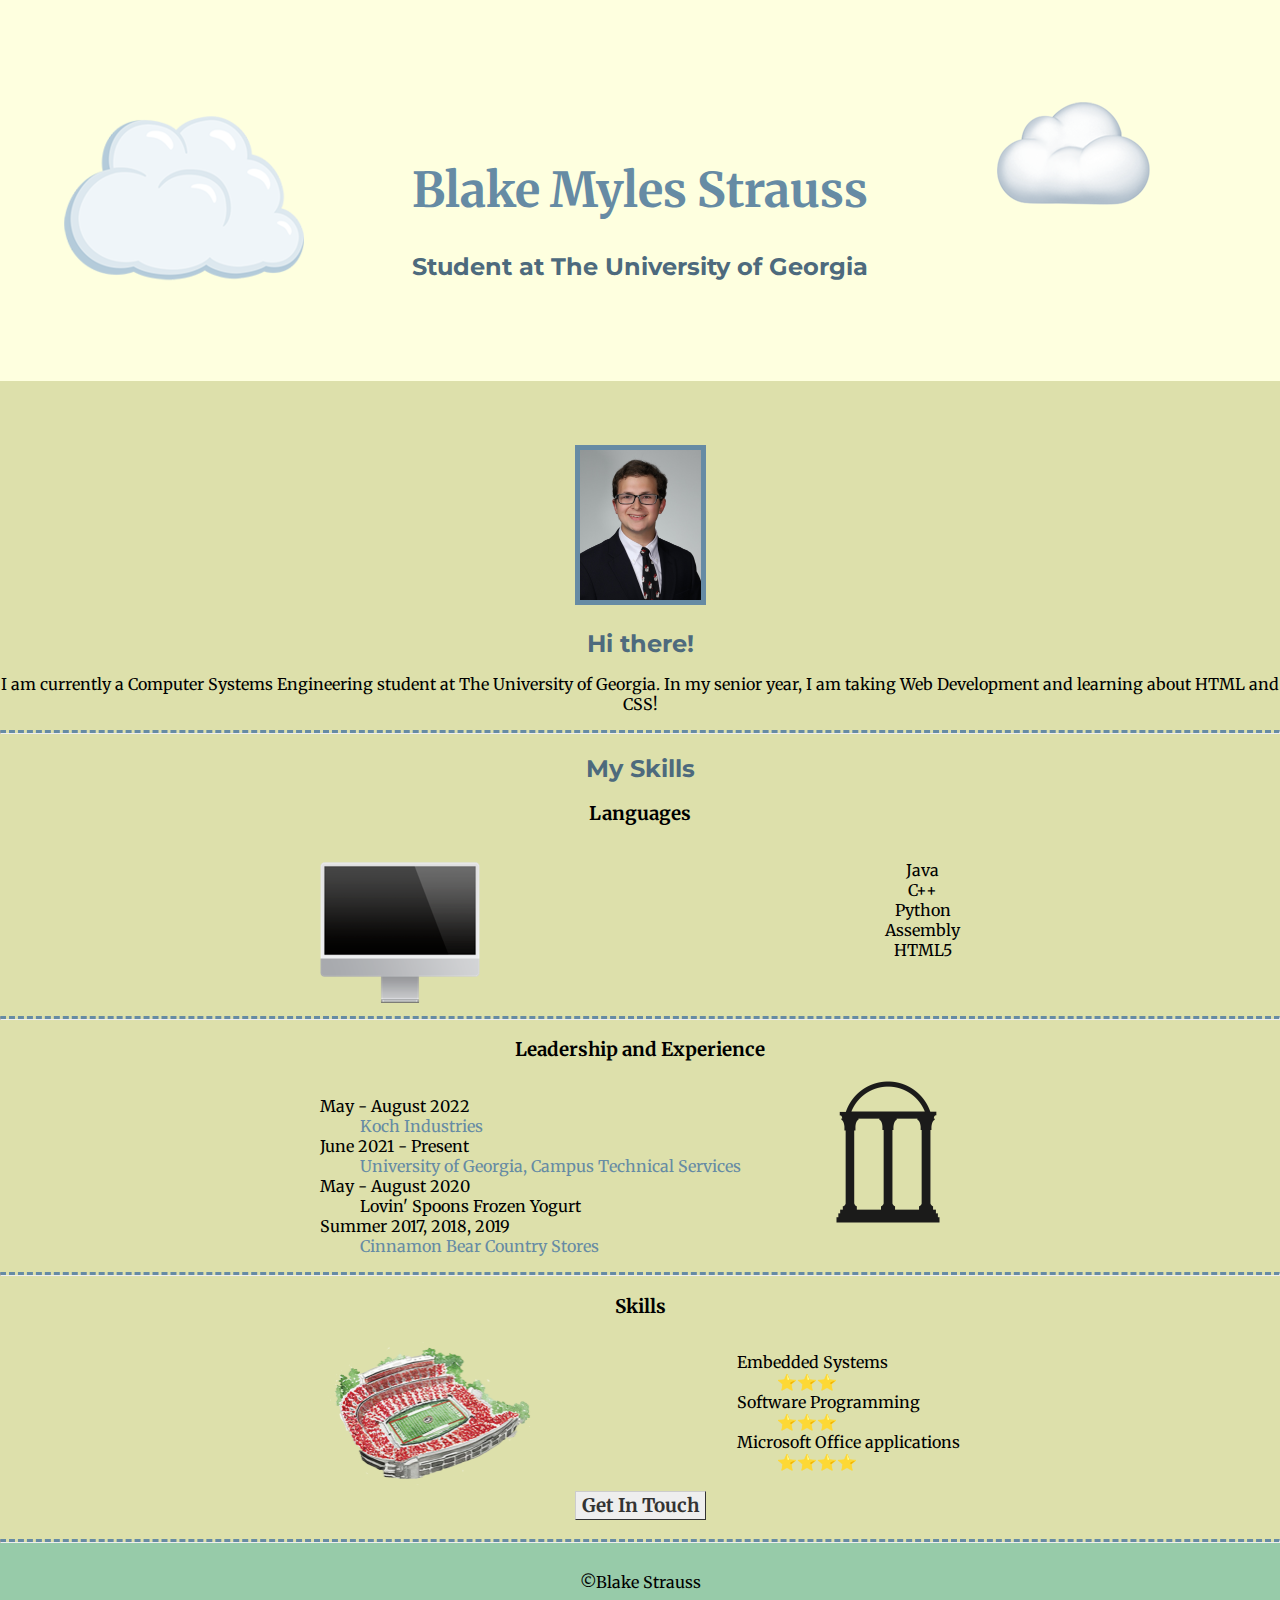
<file: index.html>
<!DOCTYPE html>
<html lang="en">
<head>
    <meta charset="UTF-8">
    <meta http-equiv="X-UA-Compatible" content="IE=edge">
    <meta name="viewport" content="width=device-width, initial-scale=1.0">
    <title>Blake Myles Strauss</title>
    <link rel="stylesheet" href="css/style.css">
    <link rel="preconnect" href="https://fonts.googleapis.com">
    <link rel="preconnect" href="https://fonts.gstatic.com" crossorigin>
    <link href="https://fonts.googleapis.com/css2?family=Merriweather&family=Montserrat&family=Sacramento&display=swap" rel="stylesheet">
</head>
<body>
<div class="top">
    <img src="images/cloud_1.png" class="cloud1" alt="cloud">
    <img src="images/cloud_2.png" class="cloud2" alt="cloud">
    <div class="top_text">
        <h1>Blake Myles Strauss</h1>
        <h2>Student at The University of Georgia</h2>
    </div>
</div>
<div class="middle">
    <img src="images/blakeheadshot.jpg" class="img1" alt="Portrait photo of Blake" style="width:121px;height:150px;">

    <h2>Hi there!</h2>

    <p>I am currently a Computer Systems Engineering student at The University of Georgia.
        In my senior year, I am taking Web Development and learning about HTML and CSS!
    </p>

    <hr>

    <h2>My Skills</h2>

    <div class="row">
        <h3>Languages</h3>
        <div class="column left">
            <img src="images/desktop-computer.png" class="img-computer" alt="computer">
        </div>
        <div class="column right">
            <ul>
                <li>Java</li>
                <li>C++</li>
                <li>Python</li>
                <li>Assembly</li>
                <li>HTML5</li>
            </ul>
        </div>
    </div>
    <hr>
    
    <div class="row">
        <h3>Leadership and Experience</h3>
        <div class="column right">
            <img src="images/favpng_terry-college-of-business-university-georgia-bulldogs-football-uga-arch-clip-art.png" alt="arch" style="width:144px;height:144px;">
        </div>
        <div class="column left">
            <dl>
                <dt>May - August 2022</dt>
                <dd><a href="https://www.kochind.com/">Koch Industries</a></dd>
                <dt>June 2021 - Present</dt>
                <dd><a href="https://tate.uga.edu/campus-reservations/">University of Georgia, Campus Technical Services</a></dd>
                <dt>May - August 2020</dt>
                <dd>Lovin' Spoons Frozen Yogurt</dd>
                <dt>Summer 2017, 2018, 2019</dt>
                <dd><a href="https://cinnamonbearstores.com/">Cinnamon Bear Country Stores</a></dd>
            </dl>
        </div>
    </div>

    <hr>

    <div class="row">
        <h3>Skills</h3>
        <div class="column left">
            <img src="images/SanfordStadium_transbg.png" alt="sanford" class="img-sanford">
        </div>
        <div class="column right">
            <dl>
                <dt>Embedded Systems</dt>
                <dd>&#11088;&#11088;&#11088;</dd>
                <dt>Software Programming</dt>
                <dd>&#11088;&#11088;&#11088;</dd>
                <dt>Microsoft Office applications</dt>
                <dd>&#11088;&#11088;&#11088;&#11088;</dd>
            </dl>
        </div>
    </div>

    <div class="row">
        <h3><a href="contact.html" class="contact">Get In Touch</a></h3>
    </div>

    <hr class="bottom_hr">
</div>

<div class="bottom">
    <p>&copy;Blake Strauss</p>
</div>

</body>
</html>
</file>
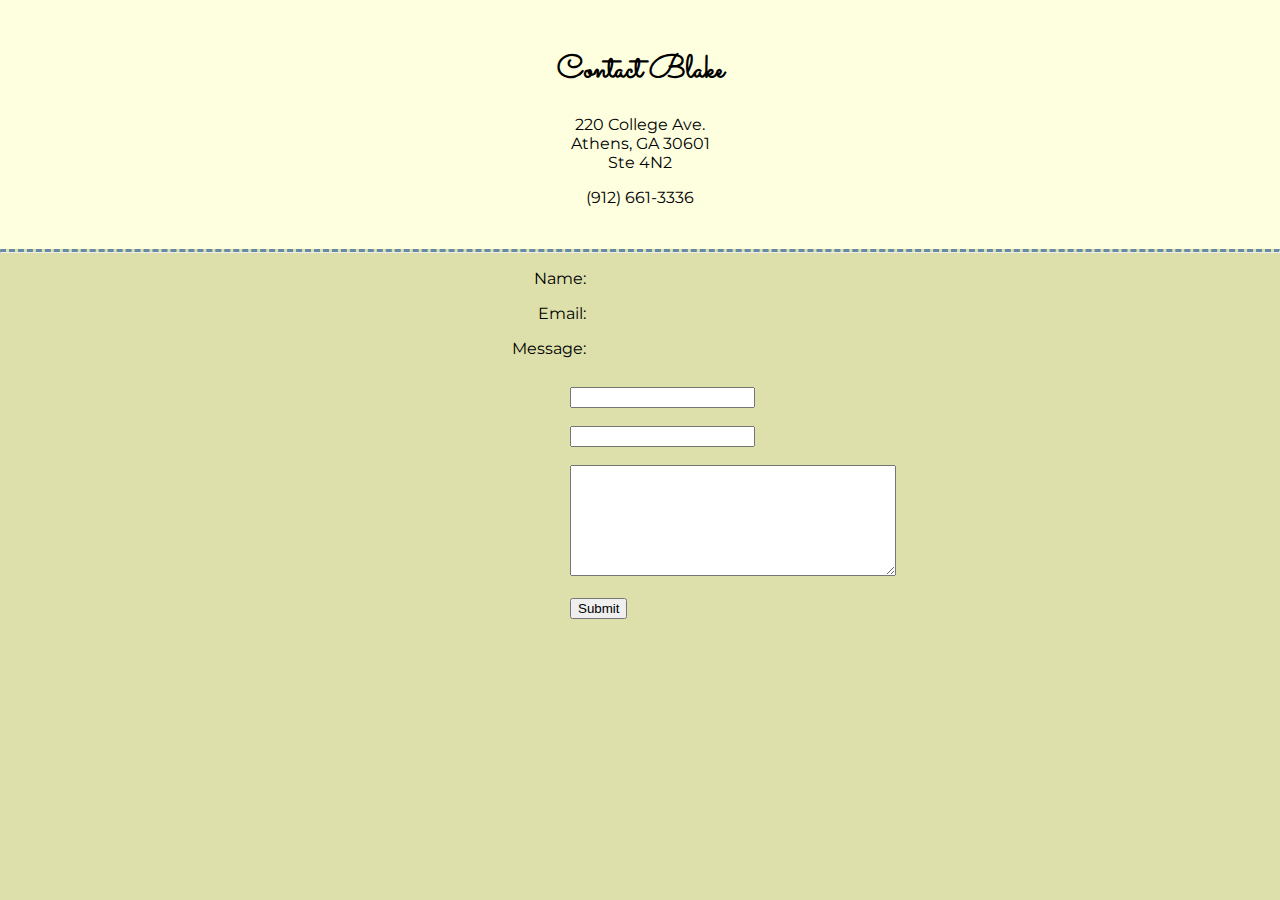
<file: contact.html>
<!DOCTYPE html>
<html lang="en">
<head>
    <meta charset="UTF-8">
    <meta http-equiv="X-UA-Compatible" content="IE=edge">
    <meta name="viewport" content="width=device-width, initial-scale=1.0">
    <title>Contact Blake</title>
    <link rel="stylesheet" href="css/contact.css">
    <link rel="preconnect" href="https://fonts.googleapis.com">
    <link rel="preconnect" href="https://fonts.gstatic.com" crossorigin>
    <link href="https://fonts.googleapis.com/css2?family=Merriweather&family=Montserrat&family=Sacramento&display=swap" rel="stylesheet">
</head>
<body>
    <div class="top">
        <h1>Contact Blake</h1>

        <p>
            220 College Ave.<br>
            Athens, GA 30601<br>
            Ste 4N2<br>
        </p>

        <p>(912) 661-3336</p>
    </div>
    
    <hr>

    <div class="middle">
        <form method="POST" action="mailto:bms06289@uga.edu" enctype="multipart/form-data">
            <div class="left column">
                <p>Name:</p>
                <p>Email:</p>
                <p>Message:</p>
            </div>
            <div class="right column">
                <input type="text"><br><br>
                <input type="email"><br><br>
                <textarea rows="7" cols="38" name="comment">
                </textarea><br><br>
                <input type="submit" value="Submit">
            </div>
        </form>
    </div>
</body>
</html>
</file>
<file: css/style.css>
body {
    text-align: center;
    margin: 0;
}
h1 {
    font-family: 'Merriweather', serif;
    font-size: 300%;
    color: #668ba4;
}
h2 {
    font-family: 'Montserrat', serif;
    font-size: 150%;
    color: #4d6a7d;
    margin-bottom: 0; 
}
h3 {
    font-family: 'Merriweather', serif;
}
p {
    font-family: 'Merriweather', serif;
}
img {
    max-width: 100%;
    max-height: 100%;
}
.cloud1 {
    position: absolute;
    top: 20%;
    left: 5%;
}
.cloud2 {
    position: absolute;
    top: 20%;
    right: 10%;
}
.img-computer {
    padding-bottom: 5%;
}
.top {
    padding: 0 0 100px 0;
    background-color: #feffdf;
    position: relative;
}
.middle {
    background-color: #dde0ab;
    padding-top: 5%;
}
.bottom {
    background-color: #97cba9;
    text-align: center;
    padding: 1%;
}
.img1 {
    border: 5px solid #668ba4;
    margin: 0;
}

a:link {
    color: #668ba4;
    text-decoration: none;
}
a:hover {
    color:#e2b559;
}
a.contact:link {
    text-align: center;
    display: inline-block;
    text-decoration: none;
    background-color: #EEEEEE;
    color: #333333;
    padding: 2px 6px 2px 6px;
    border-top: 1px solid #CCCCCC;
    border-right: 1px solid #333333;
    border-bottom: 1px solid #333333;
    border-left: 1px solid #CCCCCC;
}
a.contact:hover {
    background-color: #df5e5e;
}
.column {
    display: inline-block;
}
.left{
    margin: 0 0 0 25%;
    float: left;
}
.right {
    margin: 0 25% 0 0;
    float: right;
}
.row {
    clear: both;
}
.img-sanford {
    width: 218px;
    height: 151px;
}
hr {
    border-top: 3px dashed #668ba4;
    border-radius: 1px;
    clear: both;
}
.bottom_hr{
    margin: 0;
}
ul {
    list-style: none;
    font-family: 'Merriweather', serif;
}
dl {
    font-family: 'Merriweather', serif;
}
.top_text {
    padding-top: 10%;
}
div > dl {
    text-align: left;
}
</file>
<file: css/contact.css>
body {
    text-align: center;
    margin: 0;
    background-color: #dde0ab;
}
h1 {
    font-family: 'Sacramento', serif;
}
p {
    font-family: 'Montserrat', serif;
}
hr {
    border-top: 3px dashed #668ba4;
    border-radius: 1px;
    clear: both;
    margin: 0;
}
.top {
    padding: 2%;
    background-color: #feffdf;
    position: relative;
}
.column {
    display: inline-block;
}
.left{
    float: left;
    text-align: right;
    padding-left: 40%;
}
.right {
    float: right;
    padding-right: 30%;
    padding-top: 1%;
    text-align: left;
}
</file>
